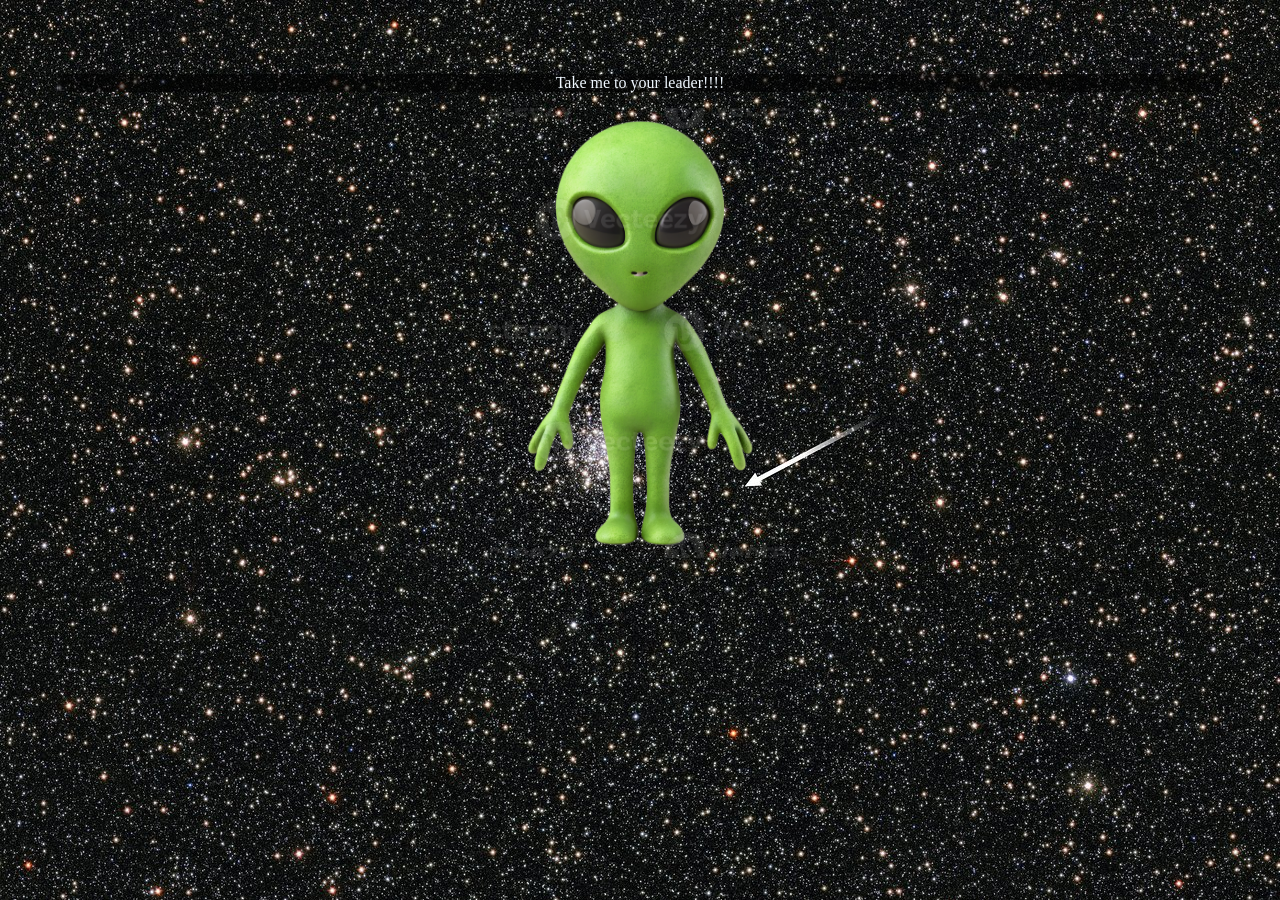
<file: environ/env01.html>
<!doctype html>
<html lang="en">
<head>
    <meta charset="utf-8">
    <title>Environment 01</title>
    <link href="env.css" rel="stylesheet" type="text/css">
</head>
<body>

<p> 
    Take me to your leader!!!!
</p>

<img id="img_300" class="center" src="creature.png">

</body>
</html>
</file>
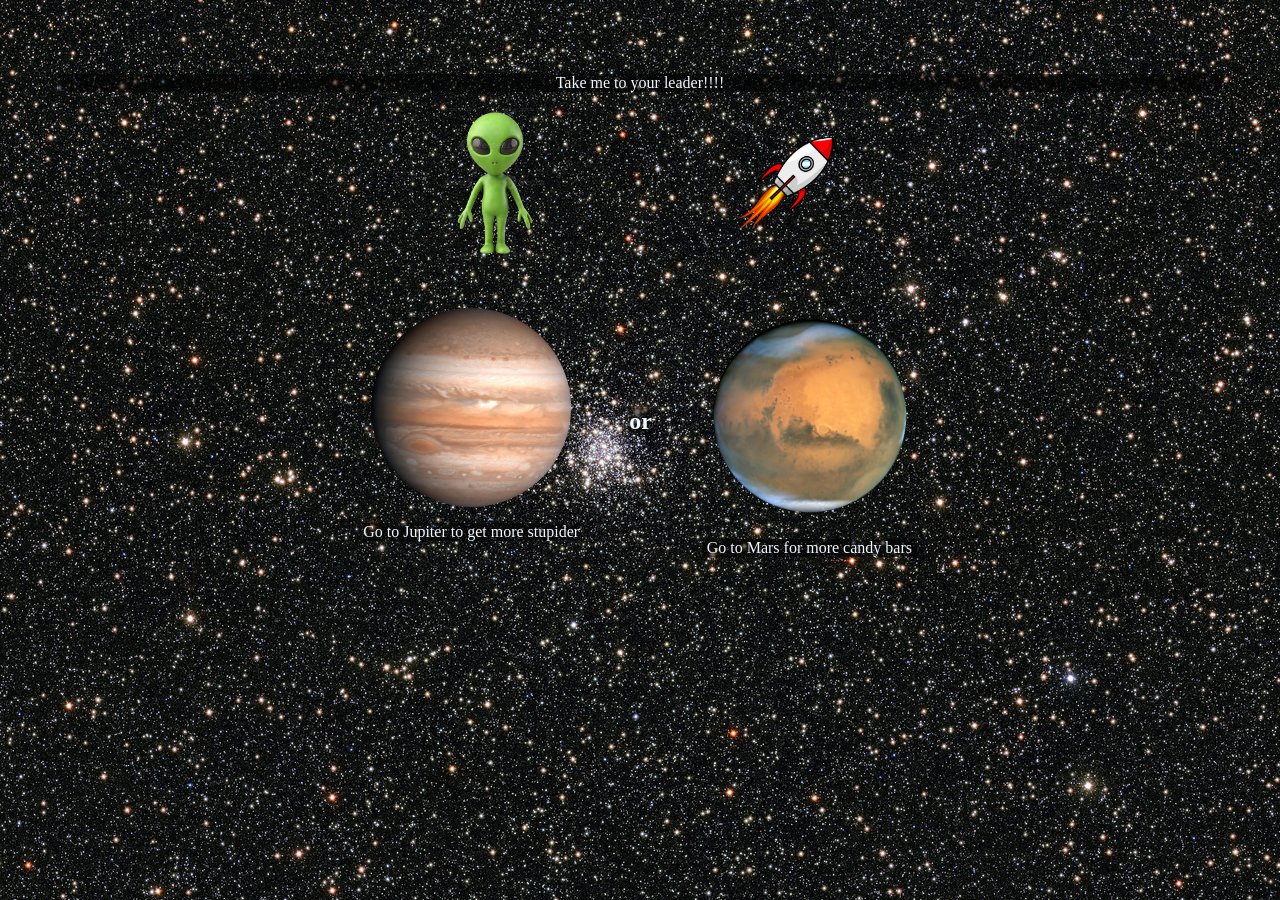
<file: environ/env02.html>
<!doctype html>
<html lang="en">
<head>
    <meta charset="utf-8">
    <title>Environment Experiment 02</title>
    <link href="env02.css" rel="stylesheet" type="text/css">
</head>
<body>
        <p> 
            Take me to your leader!!!!
        </p>

<div class = 'top'>
    <img id="img_100"  src="img/creature.png">
    <img id="img_100"  src="img/Cartoon_space_rocket.png">
</div>

<div class="main">

    <div class = 'planet'>
        <img id="img_300" class="center" src="img/Jupiter_(transparent).png">
        <p>
            Go to Jupiter to get more stupider
        </p>
    </div>
    <div class="or">
        <p>
            <strong> or </strong>
        </p>
        
    </div>
    <div class = 'planet'>
        <img id="img_200" class="center" src="img/Mars_transparent.png">
        <p>
            Go to Mars for more candy bars
        </p>
    </div>

</div>

</body>
</html>
</file>
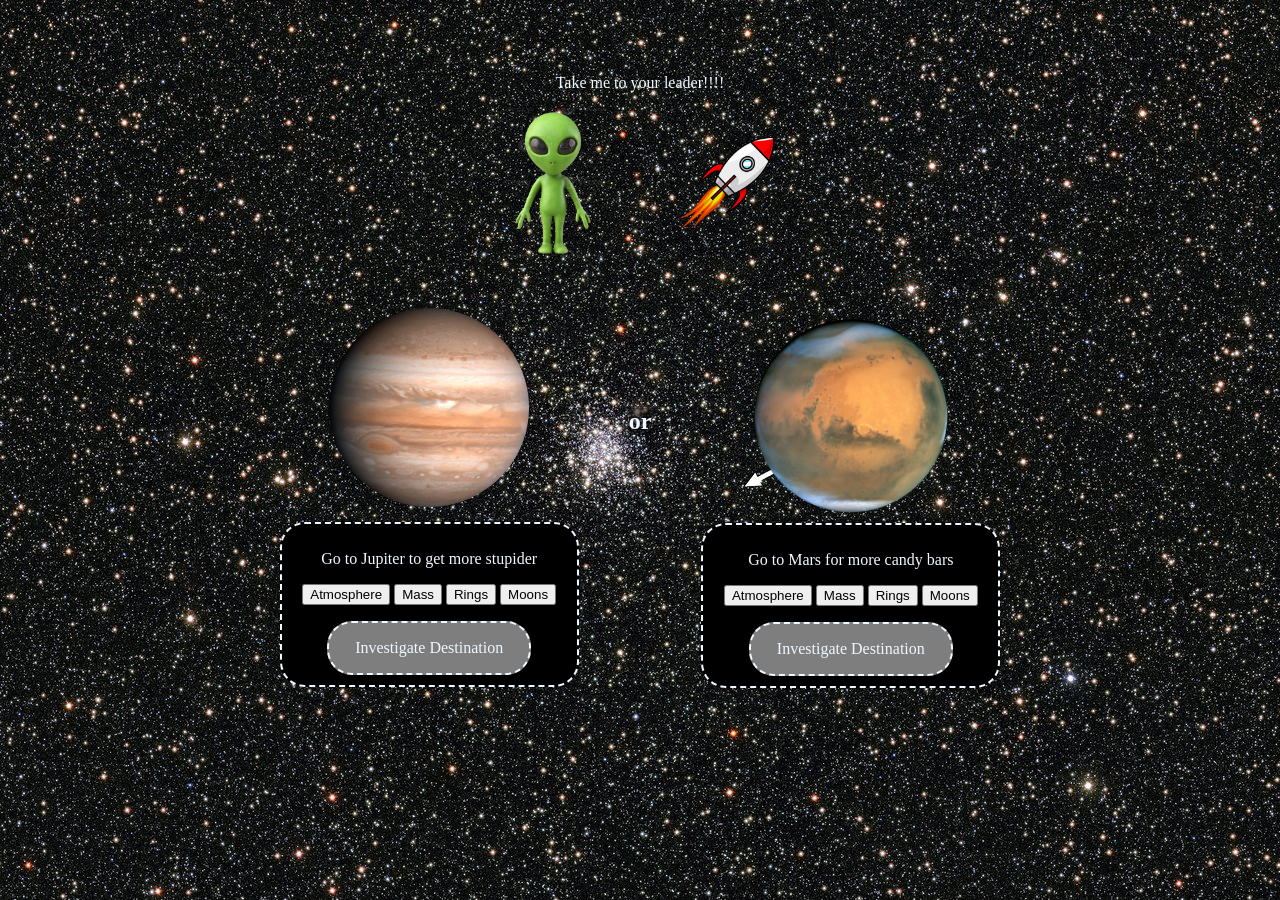
<file: environ/env03.html>
<!doctype html>
<html lang="en">
<head>
    <meta charset="utf-8">
    <title>Environment Experiment 02</title>
    <link href="env03.css" rel="stylesheet" type="text/css">

    <script src="https://code.jquery.com/jquery-3.7.1.min.js"></script>

<script src="env03.js" defer></script>
</head>
<body>
        <p> 
            Take me to your leader!!!!
        </p>

<div class = 'top'>
    <img id="img_100"  src="img/creature.png">
    <img id="img_100"  src="img/Cartoon_space_rocket.png">
</div>

<div class="main">

    <div class = 'planet'>
        <img id="img_300" class="center" src="img/Jupiter_(transparent).png">
        <div id = 'div-text'>
            <p>
                Go to Jupiter to get more stupider  
            </p>
            <p>
                <button id = 'JupiterAtmosphere'>Atmosphere</button>
                <button id = 'JupiterMass'>Mass</button>
                <button id = 'JupiterRings'>Rings</button>
                <button id = 'JupiterMoons'>Moons</button>
            </p>
            <div id = 'div2'>
                    <p id = 'output_jupiter'>Investigate Destination</p>
                </div>
        </div>
    </div>
    <div class="or">
        <p>
            <strong> or </strong>
        </p>
        
    </div>
    <div class = 'planet'>
        <img id="img_200" class="center" src="img/Mars_transparent.png">
        <div id = 'div-text'>
            <p>
                Go to Mars for more candy bars
            </p>
            <p>
                <button id ='MarsAtmosphere'>Atmosphere</button>
                <button id = 'MarsMass'>Mass</button>
                <button id = 'MarsRings'>Rings</button>
                <button id = 'MarsMoons'>Moons</button>
            </p>
            <div id = 'div2'>
                    <p id = 'output_mars'>Investigate Destination</p>
                </div>
        </div>
    </div>

</div>

</body>
</html>
</file>
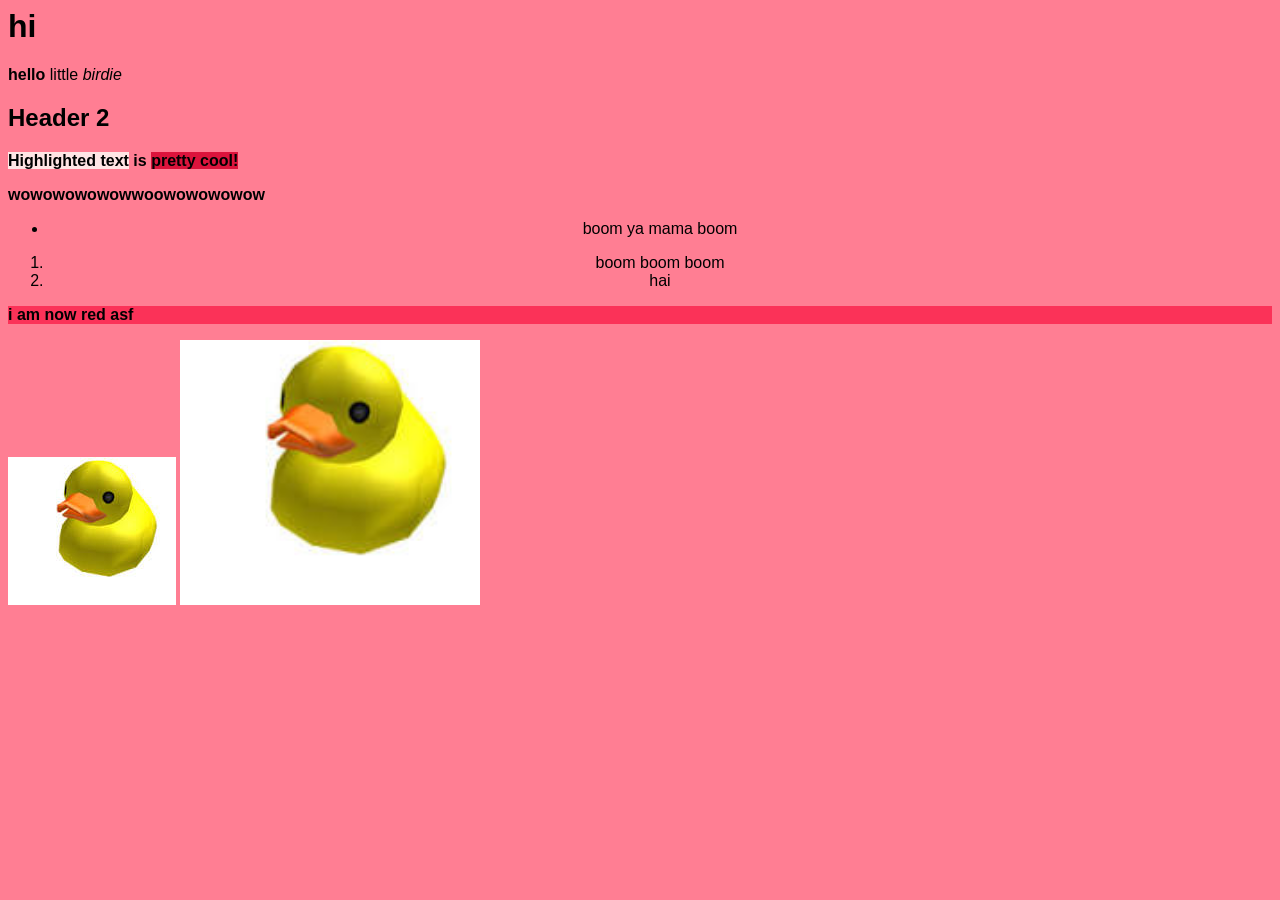
<file: exercises/ex02.html>
<html>

<head>
    <title> hello </title>
    <link href="ex02.css" rel="stylesheet" type="text/css"/>

</head>
<body>

    <h1>
      hi
    </h1>

    <p>
        hello <strong> little <em> birdie </em></strong>
    </p>

    <color c="pink"> </color>

    <h2> 
        Header 2
    </h2>

    <p>
        <span class="highlight_02"> Highlighted text</span> is <span class="highlight_01">pretty cool!</span>

    </p>

    <p>
        wowowowowowwoowowowowow
    </p>

    <ul>
        <li> boom ya mama boom </li>
    </ul>

    <ol>
        <li> boom boom boom</li>
        <li> hai</li>
    </ol>

    <p id = "red_text"> 
        i am now red asf
    </p>
    <img src="downloaduck.jpg"/>
    <img id = "big_duck" src="downloaduck.jpg"/>
    
</body>

</html>
</file>
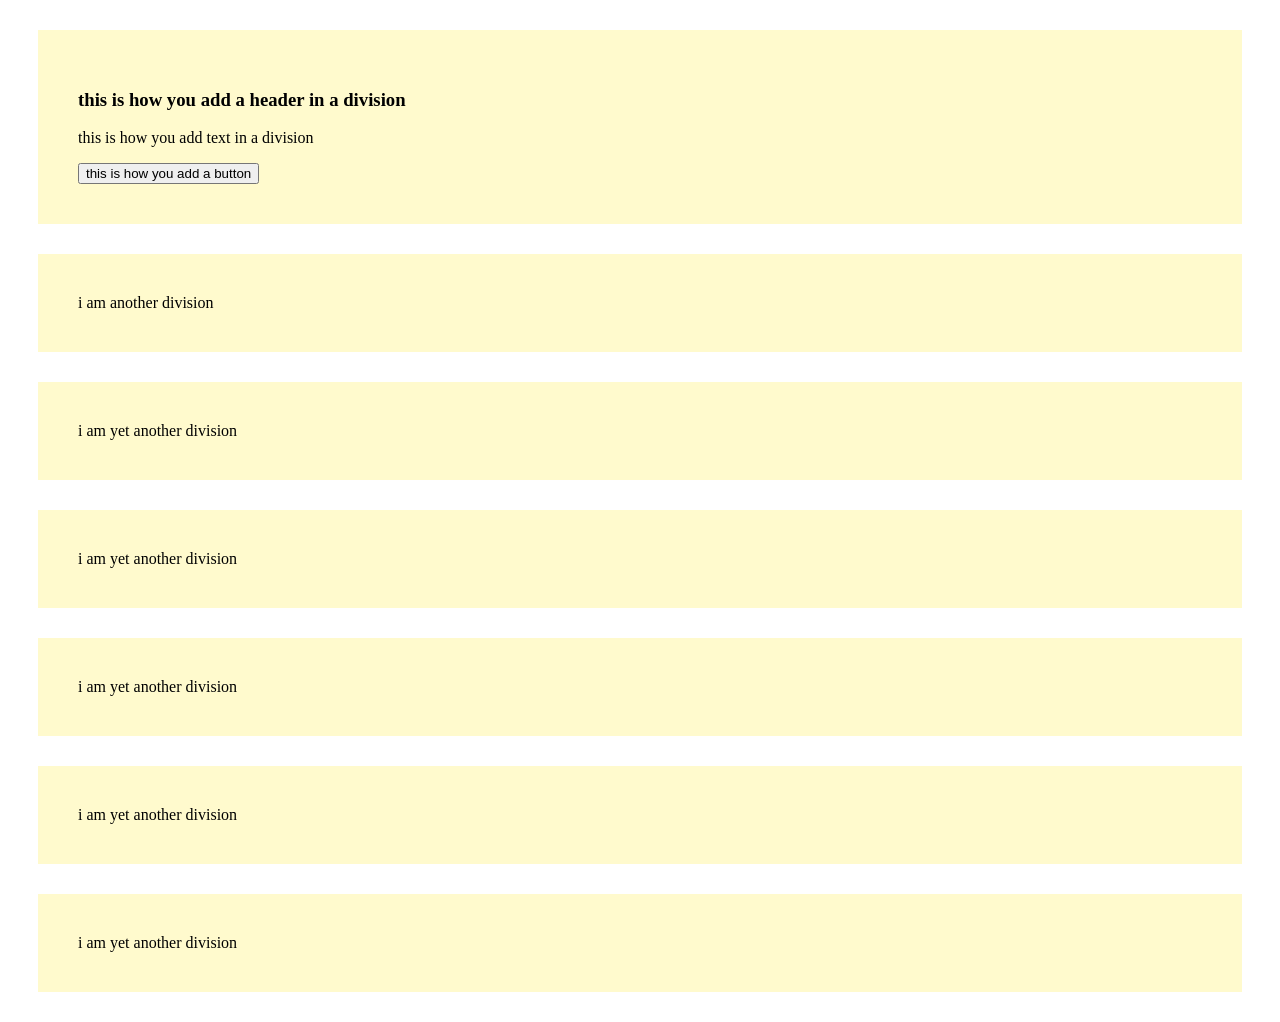
<file: exercises/ex03.html>
<!DOCTYPE html>
<html lang="en">
<head>
    <meta charset="UTF-8">
    <meta name="viewport" content="width=device-width, initial-scale=1.0">
    <title>Document</title>
    <link href="ex03.css" rel="stylesheet" type="text/css">
</head>
<body>
    <div class = 'my-flex'>
        <div class="test-div">
            <h3> this is how you add a header in a division</h3>
            <p>this is how you add text in a division </p>
            <button> this is how you add a button </button>
        </div>
        <div class="test-div">
            i am another division
        </div>
        <div class="test-div">
            i am yet another division
        </div>
    </div>
    <div class = "my-flex">
    <div class = 'my-flex'>
        <div class="test-div">
            i am yet another division
        </div>
    </div>
    <div >
        <div class="test-div">
            i am yet another division
        </div>
        <div class="test-div">
            i am yet another division
        </div>
        <div class="test-div">
            i am yet another division
        </div>
    </div>
    </div>
</body>
</html>
</file>
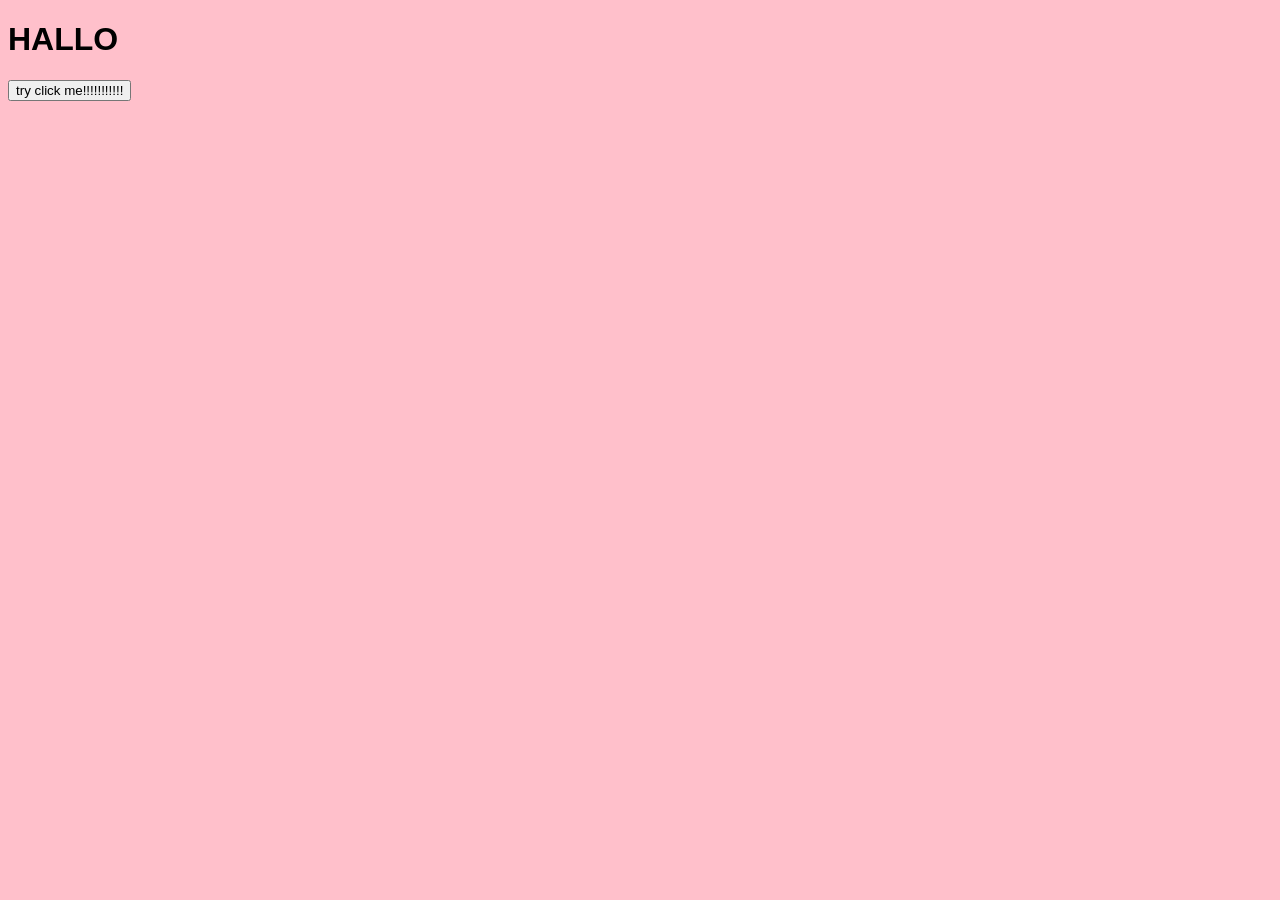
<file: exercises/ex04.html>
<!DOCTYPE html>
<html lang="en">

<head>
   <!-- All techy stuff goes here, inside HEAD -->
   <meta charset="UTF-8">
   <meta name="viewport" content="width=device-width, initial-scale=1.0">
   <!-- Overall title of your page -->
   <title>Exercise #4</title>
   <!-- Link to external CSS file -->
   <link rel="stylesheet" href="ex04.css">
   <!-- jQuery library -->
   <script src="https://code.jquery.com/jquery-3.7.1.min.js"></script>
   <!-- Link to external JavaScript file -->
   <script src="ex04.js" DEFER></script>
</head>

<body>

   <h1>HALLO</h1>

   <button id = "needy-button">
    try click me!!!!!!!!!!!
</button>


</body>

</html>
</file>
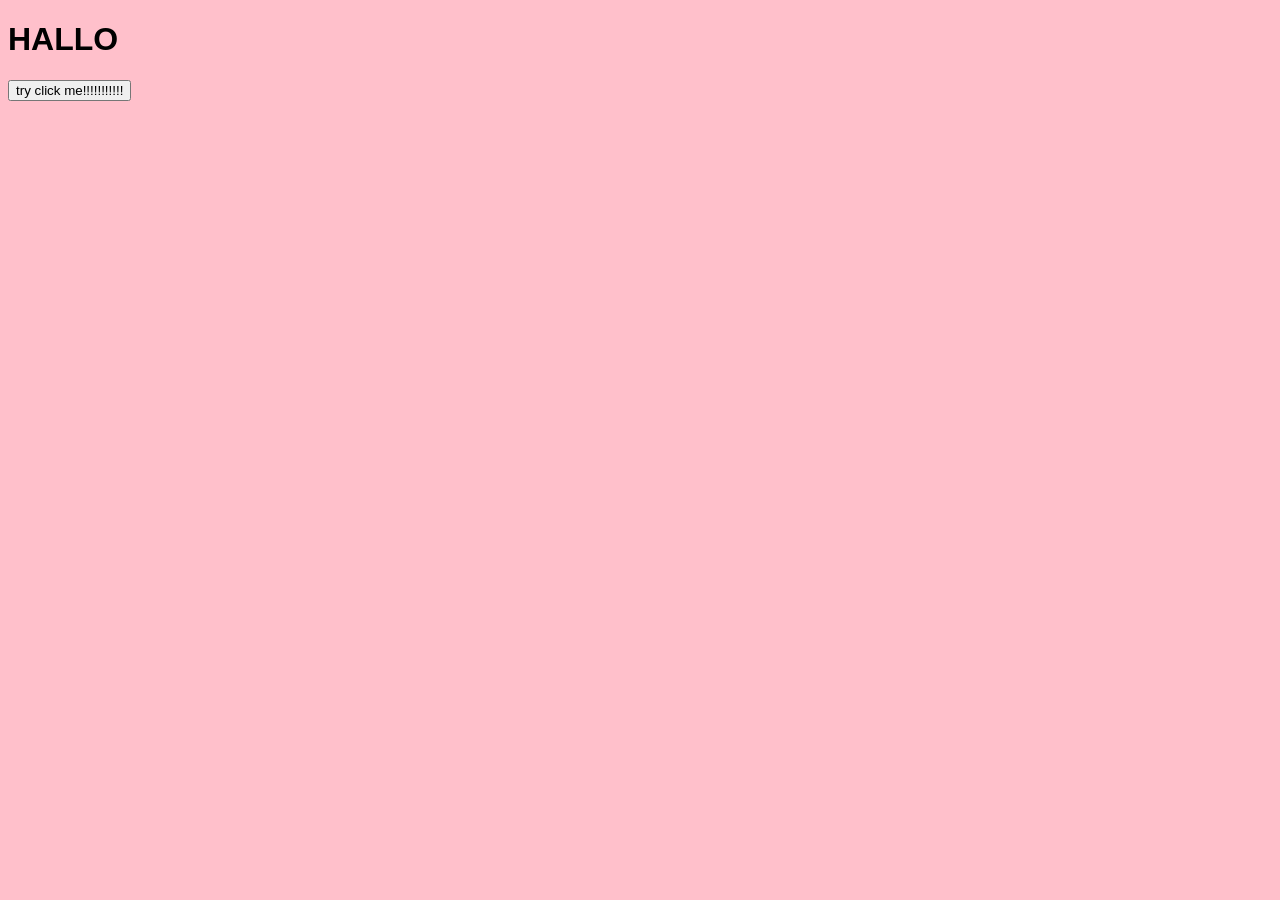
<file: exercises/ex05.html>
<!DOCTYPE html>
<html lang="en">

<head>
   <!-- All techy stuff goes here, inside HEAD -->
   <meta charset="UTF-8">
   <meta name="viewport" content="width=device-width, initial-scale=1.0">
   <!-- Overall title of your page -->
   <title>Exercise #5</title>
   <!-- Link to external CSS file -->
   <link rel="stylesheet" href="ex05.css">
   <!-- jQuery library -->
   <script src="https://code.jquery.com/jquery-3.7.1.min.js"></script>
   <!-- Link to external JavaScript file -->
   <script src="ex05.js" DEFER></script>
</head>

<body>

   <h1>HALLO</h1>

   <button id = "needy-button">
    try click me!!!!!!!!!!!
</button>


</body>

</html>
</file>
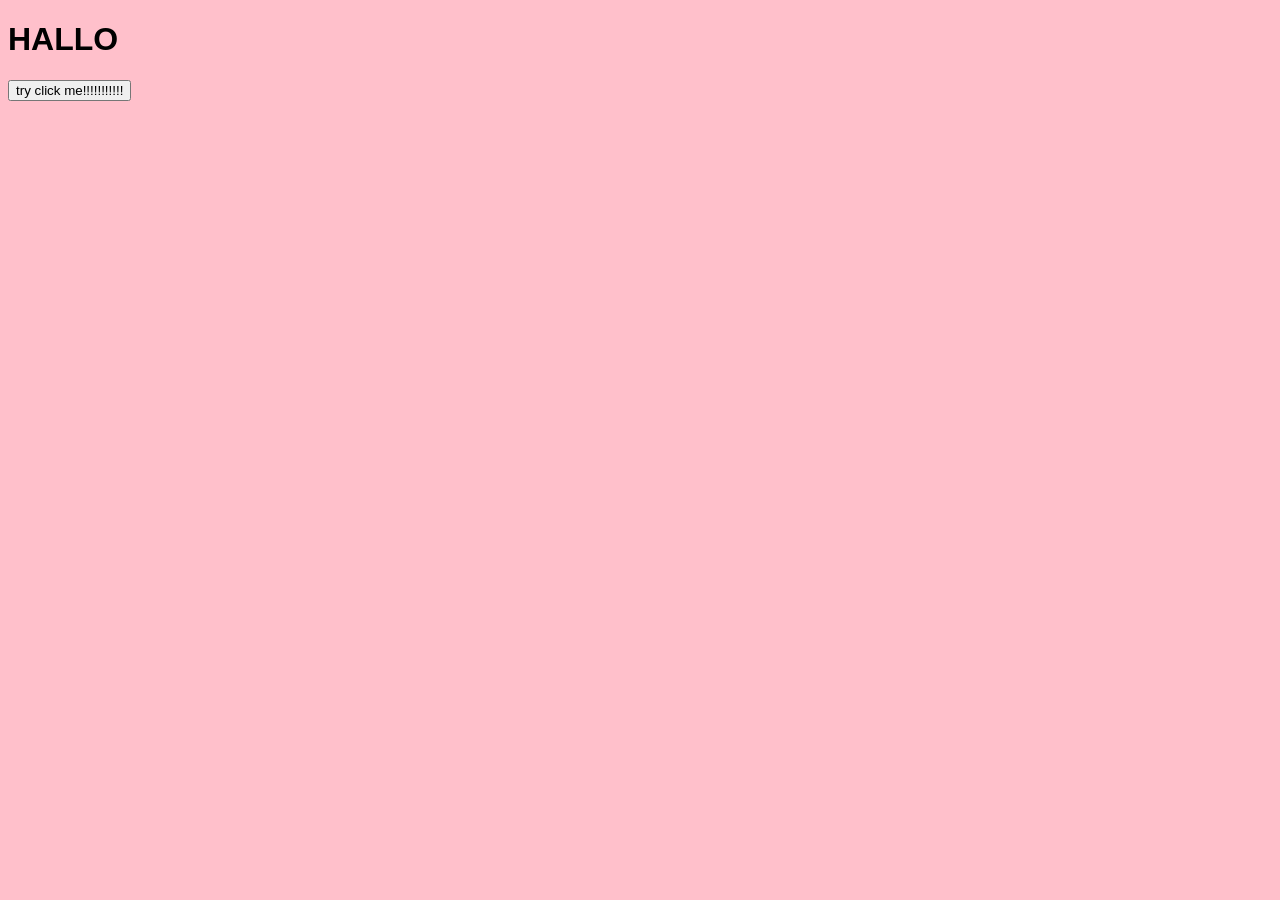
<file: exercises/ex06.html>
<!DOCTYPE html>
<html lang="en">

<head>
   <!-- All techy stuff goes here, inside HEAD -->
   <meta charset="UTF-8">
   <meta name="viewport" content="width=device-width, initial-scale=1.0">
   <!-- Overall title of your page -->
   <title>Exercise #6</title>
   <!-- Link to external CSS file -->
   <link rel="stylesheet" href="ex06.css">
   <!-- jQuery library -->
   <script src="https://code.jquery.com/jquery-3.7.1.min.js"></script>
   <!-- Link to external JavaScript file -->
   <script src="ex06.js" DEFER></script>
</head>

<body>

   <h1>HALLO</h1>

   <button id = "needy-button">
    try click me!!!!!!!!!!!
</button>


</body>

</html>
</file>
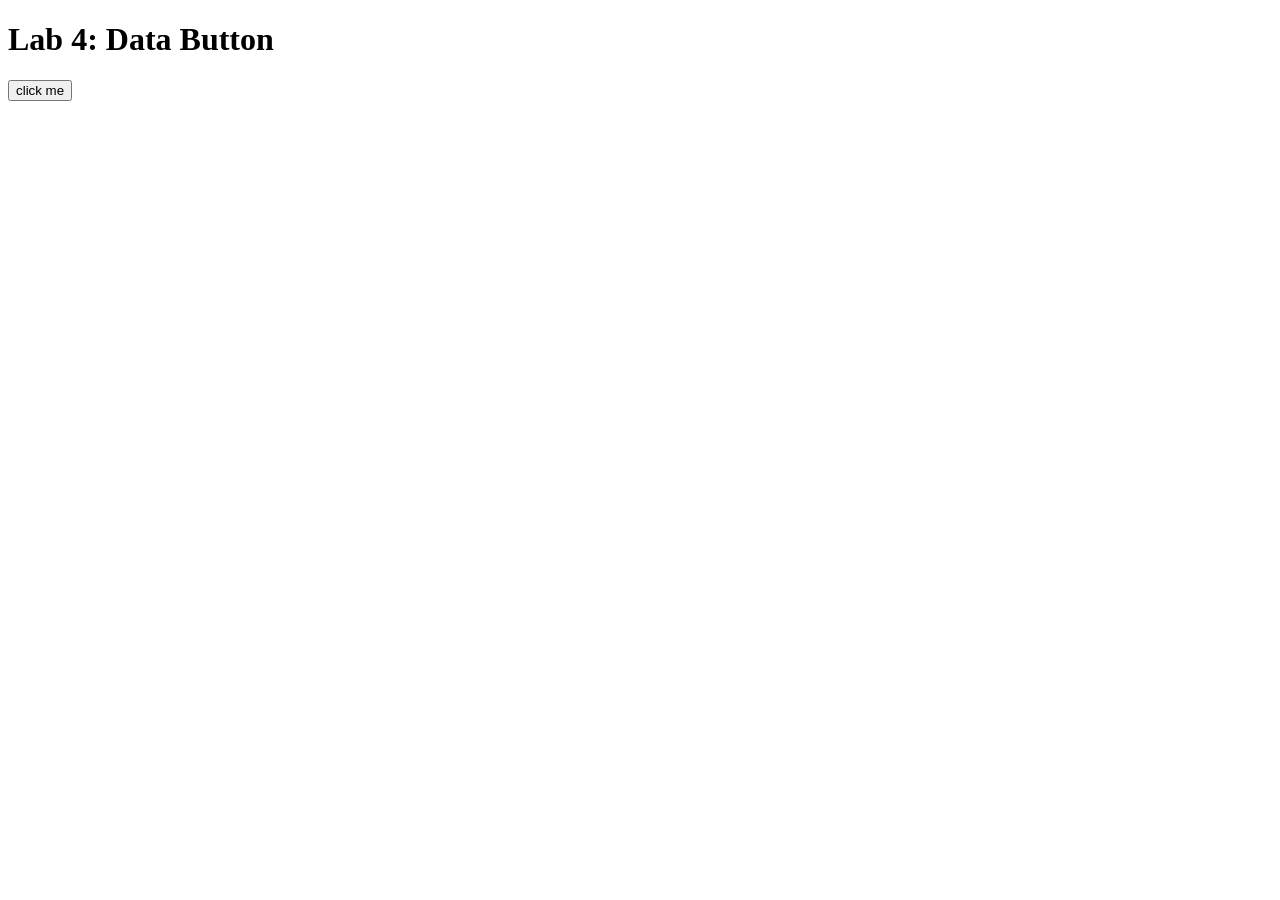
<file: exercises/lab04.html>
<!DOCTYPE html>
<html lang="en">

<head>
    <!-- All techy stuff goes here, inside HEAD -->
    <meta charset="UTF-8">
    <meta name="viewport" content="width=device-width, initial-scale=1.0">

    <!-- Overall title of your page -->
    <title>Lab 4</title>

    <!-- jQuery library -->
    <script src="https://code.jquery.com/jquery-3.7.1.min.js"></script>

    <!-- Link to external JavaScript file -->
    <script src="lab04.js" defer></script>
</head>

<body>
    <!-- Main content goes here, inside BODY -->
    <h1>Lab 4: Data Button</h1>

    <button id="needy-button">click me</button>

    <div id="output"></div>
</body>

</html>
</file>
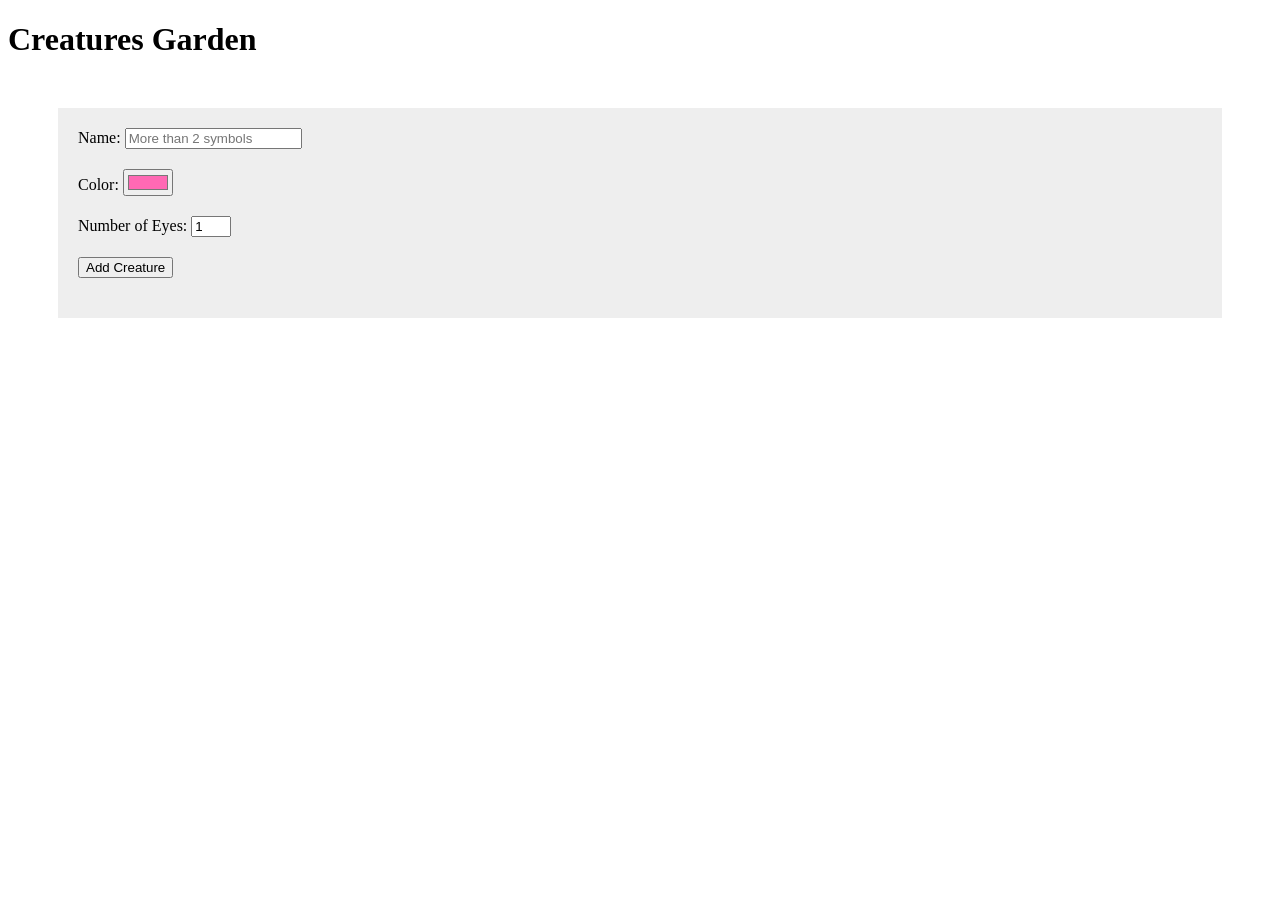
<file: garden/creature.html>
<!DOCTYPE html>
<html lang="en">

<head>
   <!-- All techy stuff goes here, inside HEAD -->
   <meta charset="UTF-8">
   <meta name="viewport" content="width=device-width, initial-scale=1.0">
   <!-- Overall title of your page -->
   <title>Creatures Garden</title>
   <!-- Link to external CSS file -->
   <link rel="stylesheet" href="creature.css">
   <!-- jQuery library -->
   <script src="https://code.jquery.com/jquery-3.7.1.min.js"></script>
   <!-- Link to external JavaScript file -->
   <script src="creature.js" DEFER></script>

</head>

<body>
<!-- Main content goes here, inside BODY -->

<h1>Creatures Garden</h1>

<!-- ADD CREATURES TO THE GARDEN -->

<!-- adding creatures -->
<div id="creature-form">
    <div>Name: <input type="text" id="crName" placeholder="More than 2 symbols"> </div>
    <div>Color: <input type="color" id="crColor" value = "#ff69b4" > </div>
    <div>Number of Eyes: <input type="number" id="crEyesNum" max="5" min="0" value="1"> </div>
    <div> <button id="crAdd">Add Creature</button> </div>
</div>

<!-- showing creatures -->
<div id="creature-list"> </div>

</body>

</html>
</file>
<file: environ/env.css>
body {
  background-image: url("microlensing_background.jpg");
    color: aliceblue;
    padding: 50px;
}

p {
    background-color: rgba(0, 0, 0, 0.567);
    text-align: center;

}
#img_300 {
    width : 300px
}

img {
  display: block;
  margin: auto;
  width: 50%;
}
</file>
<file: environ/env02.css>
body {
  background-image: url("microlensing_background.jpg");
    color: aliceblue;
    padding: 50px;
}

p {
    background-color: rgba(0, 0, 0, 0.567);
    text-align: center;

}
#img_300 {
    width: 200px;
}

#img_200{
    width: 215px;
}


#img_100{
    width: 100px;
}

img {
  display: block;
  margin: auto;
  width: 50%;
}

.main {
    display:flex;
    justify-content: center;
    gap:inherit

}

.top {
    justify-content: center;
    width: 50%;
    margin: 0 auto;
    display:flex;
    gap:inherit
}

.planet {

    padding: 50px;
}

.or p{
    margin-top: 150px;
    background-color:rgba(0, 0, 0, 0.567) ;
    font-size: x-large;
}
</file>
<file: environ/env03.css>
body {
  background-image: url("microlensing_background.jpg");
    color: aliceblue;
    padding: 50px;
}

p {
    text-align: center;

}
#img_300 {
    width: 200px;
    padding-bottom: 15px;
}

#img_200{
    width: 215px;
}


#img_100{
    width: 100px;
}

img {
  display: block;
  margin: auto;
  width: 50%;
}

.main {
    display:flex;
    justify-content: center;
    gap:inherit;

}

.top {
    justify-content: center;
    width: 30%;
    margin: 0 auto;
    display:flex;
    gap:inherit
}

.planet {
    padding: 50px;
}

.or p{
    margin-top: 150px;
    background-color:rgba(0, 0, 0, 0.567) ;
    font-size: x-large;
}
#div-text {
    border: 2px;
    border-radius: 5px;
    border-style: dashed;
    border-color: aliceblue;
    border-radius: 25px;
    background-color: black;
    width: 275px;
    padding:10px;
}
#div2 {
    margin: auto;
    border: 2px;
    border-radius: 5px;
    border-style: dashed;
    border-color: aliceblue;
    border-radius: 25px;
    background-color: rgb(126, 126, 126);
    width: 200px;
}
</file>
<file: exercises/ex02.css>
p {
    /* padding-top: 50px ;
    padding-bottom: 50px ;
    padding-left: 50px;
    color: red; font-size: x-large; background-color:darkslategray; */
    font-weight: bold;
}

p strong {
    font-weight: normal;
}

li {
    text-align: center;
}

html {
    font-family: Impact, Haettenschweiler, 'Arial Narrow Bold', sans-serif;
     background-color: rgb(255, 126, 147);
    }

/* span {
    background-color: brown;
} */

/* select all html tags that have a class highlight */

.highlight_01 {
    background-color: crimson;
}

.highlight_02 {
    background-color: rgb(255, 229, 229);
}

#red_text {
    background-color: rgba(249, 2, 52, 0.612);
}

#big_duck {
    width : 300px
}
</file>
<file: exercises/ex03.css>
.test-div {
    background: lemonchiffon; 
    margin: 30px;
    padding: 40px;
}
</file>
<file: exercises/ex04.css>
.test-div {
    background: lemonchiffon; 
    margin: 30px;
    padding: 40px;
}

.my-flex {
    display:flex
}

p {
    color: blue;
    font-size: large;
    font-weight: bold;
}

p strong {
    font-weight: normal;
}

li {
    text-align: center;
}

html {
    font-family: Sans-serif;
    background-color: pink;
}


/* select all html tags that have a class highlight_01 */
.highlight_01 {
    background-color: azure;
}

.highlight_02 {
    background-color: orange;
}

.highlight_03 {
    background-color: rgb(238, 255, 161);
}

#pink-huge {
    width: 150px
}

#pink-medium {
    width: 99px
}

#pink-small {
    width: 50px
}
</file>
<file: exercises/ex05.css>
.test-div {
    background: lemonchiffon; 
    margin: 30px;
    padding: 40px;
}

.my-flex {
    display:flex
}

p {
    color: blue;
    font-size: large;
    font-weight: bold;
}

p strong {
    font-weight: normal;
}

li {
    text-align: center;
}

html {
    font-family: Sans-serif;
    background-color: pink;
}


/* select all html tags that have a class highlight_01 */
.highlight_01 {
    background-color: azure;
}

.highlight_02 {
    background-color: orange;
}

.highlight_03 {
    background-color: rgb(238, 255, 161);
}

#pink-huge {
    width: 150px
}

#pink-medium {
    width: 99px
}

#pink-small {
    width: 50px
}
</file>
<file: exercises/ex06.css>
.test-div {
    background: lemonchiffon; 
    margin: 30px;
    padding: 40px;
}

.my-flex {
    display:flex
}

p {
    color: blue;
    font-size: large;
    font-weight: bold;
}

p strong {
    font-weight: normal;
}

li {
    text-align: center;
}

html {
    font-family: Sans-serif;
    background-color: pink;
}


/* select all html tags that have a class highlight_01 */
.highlight_01 {
    background-color: azure;
}

.highlight_02 {
    background-color: orange;
}

.highlight_03 {
    background-color: rgb(238, 255, 161);
}

#pink-huge {
    width: 150px
}

#pink-medium {
    width: 99px
}

#pink-small {
    width: 50px
}
</file>
<file: garden/creature.css>
#creature-form {
   background: #eeeeee;
   padding: 20px;
   margin: 50px;
}

#creature-form DIV {
   margin-bottom: 20px;
}

#creature-list {
   display: flex;
   flex-wrap: wrap;
   gap: 20px;
   margin: 50px;
}

#creature-list>DIV {
   display: flex;
   flex-direction: column;
   justify-content: center;
   align-items: center;
}


.creature-body {
   background: pink;
   justify-content: center;
   align-items: center;
   display: flex;
   width: 100px;
   height: 100px;
}


.eye {
    height: 18px;
    width: 10px;
    border: 2px solid black;
    border-radius: 10px;
    background: white;
    align-self: center;
}
</file>
